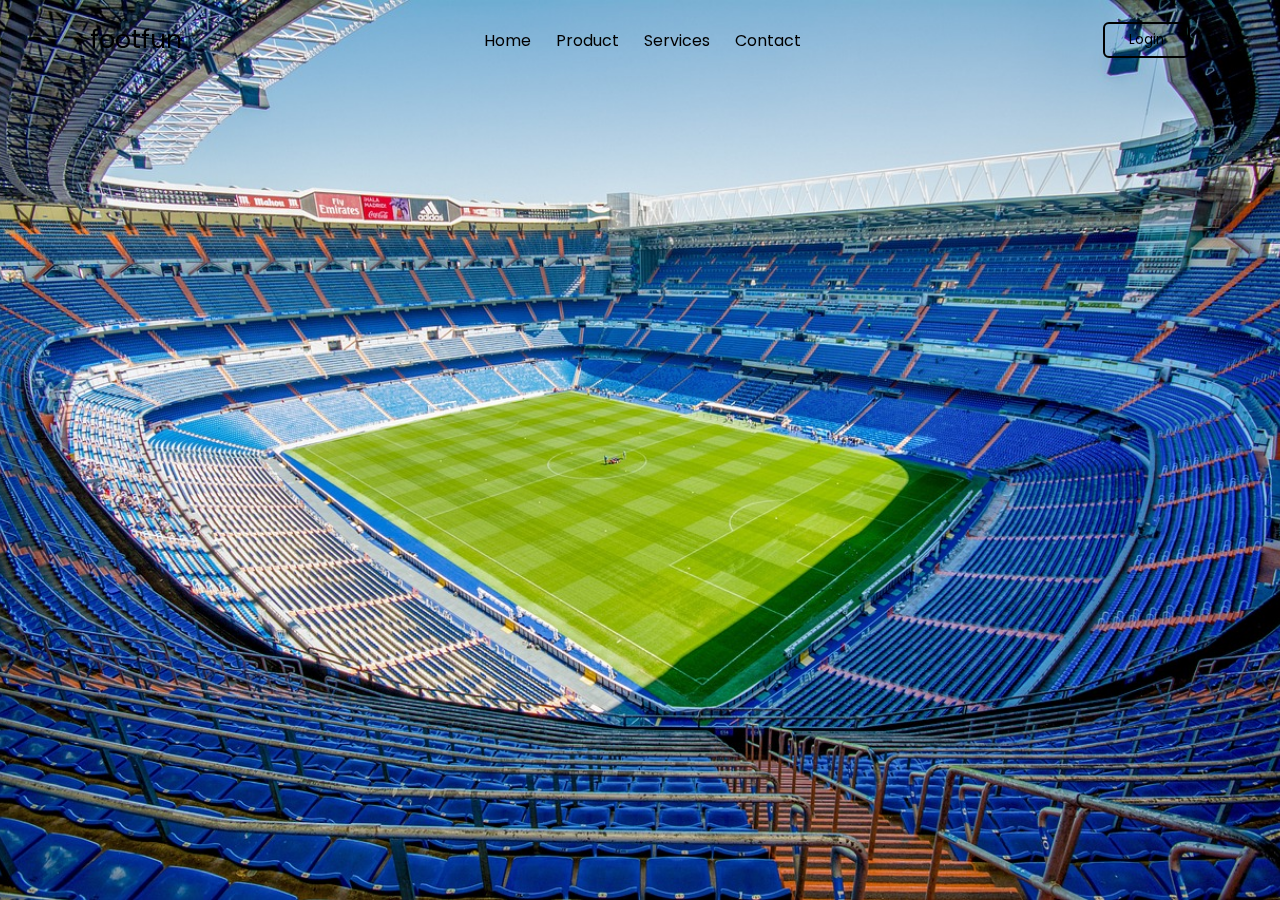
<file: Website with Login & Registration Form/index.html>
<!DOCTYPE html>

<html lang="en">

<head>
  <meta charset="UTF-8" />
  <meta http-equiv="X-UA-Compatible" content="IE=edge" />
  <meta name="viewport" content="width=device-width, initial-scale=1.0" />
  <title>foot fun</title>
  <link rel="stylesheet" href="style.css" />
  <!-- Unicons -->
  <link rel="stylesheet" href="https://unicons.iconscout.com/release/v4.0.0/css/line.css" />

</head>

<body>
  <!-- Header -->
  <header class="header">
    <nav class="nav">
      <a href="#" class="nav_logo">footfun</a>

      <ul class="nav_items">
        <li class="nav_item">
          <a href="#" class="nav_link">Home</a>
          <a href="#" class="nav_link">Product</a>
          <a href="#" class="nav_link">Services</a>
          <a href="#" class="nav_link">Contact</a>
        </li>
      </ul>

      <button class="button" id="form-open">Login</button>
    </nav>
  </header>

  <!-- Home -->
  <section class="home">

    <div class="form_container">
      <i class="uil uil-times form_close"></i>
      <!-- Login From -->
      <div class="form login_form">
        <form action="#">
          <h2>Login</h2>

          <div class="input_box">
            <input type="email" placeholder="Enter your email" required id="email" />
            <i class="uil uil-envelope-alt email"></i>
          </div>
          <div class="input_box">
            <input type="password" placeholder="Enter your password" required id="password" />
            <i class="uil uil-lock password"></i>
            <i class="uil uil-eye-slash pw_hide"></i>
          </div>

          <div class="option_field">
            <span class="checkbox">
              <input type="checkbox" id="check" />
              <label for="check">Remember me</label>
            </span>
            <a href="#" class="forgot_pw">Forgot password?</a>
          </div>

          <button class="button1" type="submit" enclick="checkEmail()" enclick="checkPassword() ">Login
            Now</button>

          <div class="login_signup">Don't have an account? <a href="#" id="signup">Signup</a></div>
        </form>
      </div>

      <!-- Signup From -->
      <div class="form signup_form">
        <form action="#">
          <h2>Signup</h2>

          <div class="input_box">
            <input type="email" placeholder="Enter your email" required id="email" />
            <i class="uil uil-envelope-alt email"></i>
          </div>
          <div class="input_box">
            <input type="password" placeholder="Create password" required id="password" />
            <i class="uil uil-lock password"></i>
            <i class="uil uil-eye-slash pw_hide"></i>
          </div>
          <div class="input_box">
            <input type="password" placeholder="Confirm password" required id="newpass" />
            <i class="uil uil-lock password"></i>
            <i class="uil uil-eye-slash pw_hide"></i>
          </div>

          <button class="button1" type="submit" enclick="checkEmail()">Signup Now</button>

          <div class="login_signup">Already have an account? <a href="#" id="login">Login</a></div>
        </form>
      </div>
    </div>
  </section>

  <script src="script.js"></script>
</body>

</html>
</file>
<file: Website with Login & Registration Form/style.css>
/* Import Google font - Poppins */
@import url("https://fonts.googleapis.com/css2?family=Poppins:wght@200;300;400;500;600;700&display=swap");

* {
  margin: 0;
  padding: 0;
  box-sizing: border-box;
  font-family: "Poppins", sans-serif;
}

h1 {
  position: fixed;
  top: 20%;
  left: 10%;
  height: 0px;
  width: 30%;
  font-family: 'Roboto Condensed', sans-serif;
  font-size: 300%;
  color: #0b0217;
}

a {
  text-decoration: none;
}

.header {
  position: fixed;
  height: 80px;
  width: 100%;
  z-index: 100;
  padding: 0 20px;
}

.nav {
  max-width: 1100px;
  width: 100%;
  margin: 0 auto;
}

.nav,
.nav_item {
  display: flex;
  height: 100%;
  align-items: center;
  justify-content: space-between;
}

.nav_logo,
.nav_link,
.button {
  color: #000000;
}





.nav_logo {
  font-size: 25px;
}

.nav_item {
  column-gap: 25px;
}

.nav_link:hover {
  color: #000000;
}

.button {
  padding: 6px 24px;
  border: 2px solid #000000;
  background: transparent;
  border-radius: 6px;
  cursor: pointer;
}


.button:active {
  transform: scale(0.98);
}

/* Home */
.home {
  position: relative;
  height: 100vh;
  width: 100%;
  background-image: url("stadium.jpg");
  background-size: cover;
  background-position: center;
}

.home::before {
  content: "";
  position: absolute;
  height: 100%;
  width: 100%;
  background-color: rgba(0, 0, 0, 0.6);
  z-index: 100;
  opacity: 0;
  pointer-events: none;
  transition: all 0.5s ease-out;
}

.home.show::before {
  opacity: 1;
  pointer-events: auto;
}

/* From */
.form_container {
  position: fixed;
  max-width: 320px;
  width: 100%;
  top: 50%;
  left: 50%;
  transform: translate(-50%, -50%) scale(1.2);
  z-index: 101;
  background: #fff;
  padding: 25px;
  border-radius: 12px;
  box-shadow: rgba(0, 0, 0, 0.1);
  opacity: 0;
  pointer-events: none;
  transition: all 0.4s ease-out;
}

.home.show .form_container {
  opacity: 1;
  pointer-events: auto;
  transform: translate(-50%, -50%) scale(1);
}

.signup_form {
  display: none;
}

.form_container.active .signup_form {
  display: block;
}

.form_container.active .login_form {
  display: none;
}

.form_close {
  position: absolute;
  top: 10px;
  right: 20px;
  color: #0b0217;
  font-size: 22px;
  opacity: 0.7;
  cursor: pointer;
}

.form_container h2 {
  font-size: 22px;
  color: #0b0217;
  text-align: center;
}

.input_box {
  position: relative;
  margin-top: 30px;
  width: 100%;
  height: 40px;
}

.input_box input {
  height: 100%;
  width: 100%;
  border: none;
  outline: none;
  padding: 0 30px;
  color: #333;
  transition: all 0.2s ease;
  border-bottom: 1.5px solid #aaaaaa;
}

.input_box input:focus {
  border-color: #1b5703;
}

.input_box i {
  position: absolute;
  top: 50%;
  transform: translateY(-50%);
  font-size: 20px;
  color: #707070;
}

.input_box i.email,
.input_box i.password {
  left: 0;
}

.input_box input:focus~i.email,
.input_box input:focus~i.password {
  color: #1b5703;
}

.input_box i.pw_hide {
  right: 0;
  font-size: 18px;
  cursor: pointer;
}

.option_field {
  margin-top: 14px;
  display: flex;
  align-items: center;
  justify-content: space-between;
}

.form_container a {
  color: #1b5703;
  font-size: 12px;
}

.form_container a:hover {
  text-decoration: underline;
}

.checkbox {
  display: flex;
  column-gap: 8px;
  white-space: nowrap;
}

.checkbox input {
  accent-color: #1b5703;
}

.checkbox label {
  font-size: 12px;
  cursor: pointer;
  user-select: none;
  color: #0b0217;
}

.form_container .button1 {

  margin-top: 30px;
  width: 100%;
  padding: 10px 0;
  border-radius: 10px;
}

.button1 {
  color: #ffffff;
}

.button1 {
  padding: 6px 24px;

  cursor: pointer;
  border: 0px;
  background: transparent;
  position: relative;
  transition: all .2s;
  overflow: hidden;
  color: #fff;
  border-radius: 6px;
  box-shadow: 0px -0px 0px 0px rgba(143, 64, 248, .5), 0px 0px 0px 0px rgba(39, 200, 255, .5);
}


.button1::after {
  content: '';
  width: 400px;
  height: 400px;
  position: absolute;
  top: -50px;
  left: -65px;
  background-image: linear-gradient(225deg, #27d86c 0%, #26caf8 50%, #c625d0 100%);
  z-index: -1;
  transition: all .5s;
}

.button1:hover::after {
  transform: rotate(150deg);
}

.button1:hover {
  transform: translate(0, -6px);
  box-shadow: 10px -10px 25px 0px rgba(143, 64, 248, .25), -10px 10px 25px 0px rgba(39, 200, 255, .25);
}

.login_signup {
  font-size: 12px;
  text-align: center;
  margin-top: 15px;
}

.first-img {
  margin-top: 120px;
  margin-left: 700px;
  width: 300px;
  height: 300px;

}

.sfirst {
  display: flex;

}
</file>
